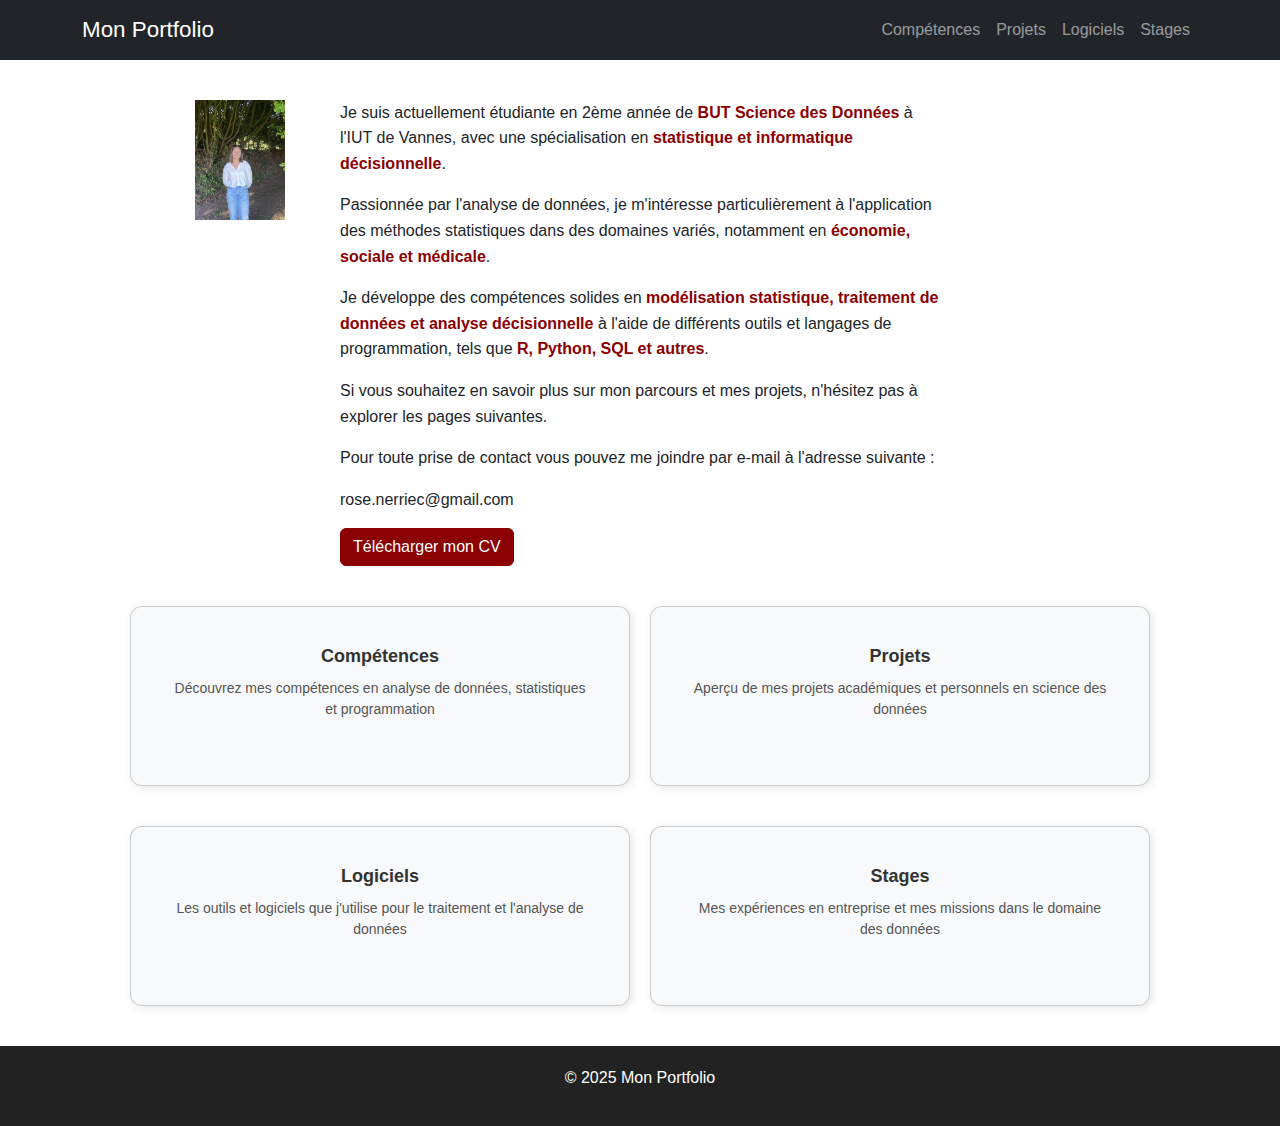
<file: index.html>
<!DOCTYPE html>
<html lang="fr">
<head>
    <meta charset="UTF-8">
    <meta name="viewport" content="width=device-width, initial-scale=1.0">
    <title>Mon Portfolio</title>
    <link rel="stylesheet" href="style.css">
    <link rel="stylesheet" href="https://cdn.jsdelivr.net/npm/bootstrap@5.3.0/dist/css/bootstrap.min.css">
    <link rel="stylesheet" href="https://cdnjs.cloudflare.com/ajax/libs/font-awesome/6.4.0/css/all.min.css">
    <style>
        body {
            font-family: Arial, sans-serif;
        }
        .hero {
            background: linear-gradient(rgba(0, 0, 0, 0.7), rgba(0, 0, 0, 0.3)), url('https://source.unsplash.com/1600x900/?technology');
            background-size: cover;
            color: white;
            padding: 70px 0;
            text-align: center;
        }
        .profile-container {
            max-width: 800px;
            margin: 40px auto; /* Centre le texte */
            position: relative;
        }
        
        .profile-pic {
            width: 120px;
            height: 120px;
            position: absolute;
            top: 0;
            left: -300px; /* Déplace l'image encore plus à gauche */
        }

        .profile-pic img {
            width: 100%;
            height: 100%;
            object-fit: contain;
        }
        
        .card-container {
            display: flex;
            justify-content: center; /* Centre les cartes */
            gap: 20px; /* Espacement entre les cartes */
            margin: 40px auto;
        }
        
        .card {
            background: #f8f9fa;
            border-radius: 12px;
            box-shadow: 2px 2px 10px rgba(0, 0, 0, 0.1);
            transition: transform 0.3s ease-in-out, box-shadow 0.3s ease-in-out;
            padding: 20px;
            text-align: center;
            width: 500px; /* Augmente la largeur */
            height: 180px; /* Augmente la hauteur */
            display: flex;
            flex-direction: column;
            justify-content: center;
        }

        .card:hover {
            transform: translateY(-5px);
            box-shadow: 4px 4px 15px rgba(0, 0, 0, 0.2);
        }

        .card-title a {
            text-decoration: none;
            color: #333;
            font-weight: bold;
            font-size: 18px;
        }

        .card-title a:hover {
            color: #8B0000;
        }

        /* Nouveau style pour le texte sous le titre */
        .card-text {
            margin-top: 10px;
            font-size: 14px;
            color: #555; /* Couleur plus douce */
        }


        footer {
            background: #222;
            color: white;
            text-align: center;
            padding: 20px;
        }

        /* Ajustement de la taille du bandeau noir */
        .navbar {
            padding: 0.5rem 1rem; /* Réduit le padding */
        }

        .navbar-brand {
            font-size: 1.4rem; /* Réduit la taille du texte du logo */
        }

        .navbar-nav .nav-link {
            font-size: 1rem; /* Réduit la taille des liens */
            padding: 0.5rem 1rem; /* Réduit l'espace autour des liens */
        }
        .btn-primary {
            background-color: #8B0000;
            border-color: #8B0000;
        }
    </style>
</head>
<body>
    <nav class="navbar navbar-expand-lg navbar-dark bg-dark">
        <div class="container">
            <a class="navbar-brand" href="index.html">Mon Portfolio</a>
            <button class="navbar-toggler" type="button" data-bs-toggle="collapse" data-bs-target="#navbarNav">
                <span class="navbar-toggler-icon"></span>
            </button>
            <div class="collapse navbar-collapse" id="navbarNav">
                <ul class="navbar-nav ms-auto">
                    <li class="nav-item"><a class="nav-link" href="Compétences.html">Compétences</a></li>
                    <li class="nav-item"><a class="nav-link" href="Projets.html">Projets</a></li>
                    <li class="nav-item"><a class="nav-link" href="Logiciels.html">Logiciels</a></li>
                    <li class="nav-item"><a class="nav-link" href="Stage.html">Stages</a></li>
                </ul>
            </div>
        </div>
    </nav>
    
    <div class="container profile-container">
        <div class="profile-pic">
            <img src="photo.JPG" alt="Ma Photo"> 
        </div>
        <div>
            <p>Je suis actuellement étudiante en 2ème année de <strong style="color: #8B0000;">BUT Science des Données</strong> à l'IUT de Vannes, avec une spécialisation en <strong style="color: #8B0000;">statistique et informatique décisionnelle</strong>.</p>
            <p>Passionnée par l'analyse de données, je m'intéresse particulièrement à l'application des méthodes statistiques dans des domaines variés, notamment en <strong style="color: #8B0000;">économie, sociale et médicale</strong>.</p>
            <p>Je développe des compétences solides en <strong style="color: #8B0000;">modélisation statistique, traitement de données et analyse décisionnelle</strong> à l'aide de différents outils et langages de programmation, tels que <strong style="color: #8B0000;">R, Python, SQL et autres</strong>.</p>
            <p>Si vous souhaitez en savoir plus sur mon parcours et mes projets, n'hésitez pas à explorer les pages suivantes.</p>
            <p>Pour toute prise de contact vous pouvez me joindre par e-mail à l'adresse suivante :</p>
            <p>rose.nerriec@gmail.com</p>
            <a href="CV.pdf" title="Télécharger mon CV" class="btn btn-primary">Télécharger mon CV</a> 
        </div>
    </div>
    
    
    
    <div class="container card-container">
        <div class="card">
            <div class="card-body">
                <h5 class="card-title"><a href="Compétences.html">Compétences</a></h5>
                <p class="card-text">Découvrez mes compétences en analyse de données, statistiques et programmation</p>
            </div>
        </div>
        <div class="card">
            <div class="card-body">
                <h5 class="card-title"><a href="Projets.html">Projets</a></h5>
                <p class="card-text">Aperçu de mes projets académiques et personnels en science des données</p>
            </div>
        </div>
    </div>
    
    <div class="container card-container">
        <div class="card">
            <div class="card-body">
                <h5 class="card-title"><a href="Logiciels.html">Logiciels</a></h5>
                <p class="card-text">Les outils et logiciels que j'utilise pour le traitement et l'analyse de données</p>
            </div>
        </div>
        <div class="card">
            <div class="card-body">
                <h5 class="card-title"><a href="Stage.html">Stages</a></h5>
                <p class="card-text">Mes expériences en entreprise et mes missions dans le domaine des données</p>
            </div>
        </div>
    </div>
    
    
    <footer>
        <p>&copy; 2025 Mon Portfolio</p>
    </footer>
    
    <script src="https://cdn.jsdelivr.net/npm/bootstrap@5.3.0/dist/js/bootstrap.bundle.min.js"></script>
</body>
</html>
</file>
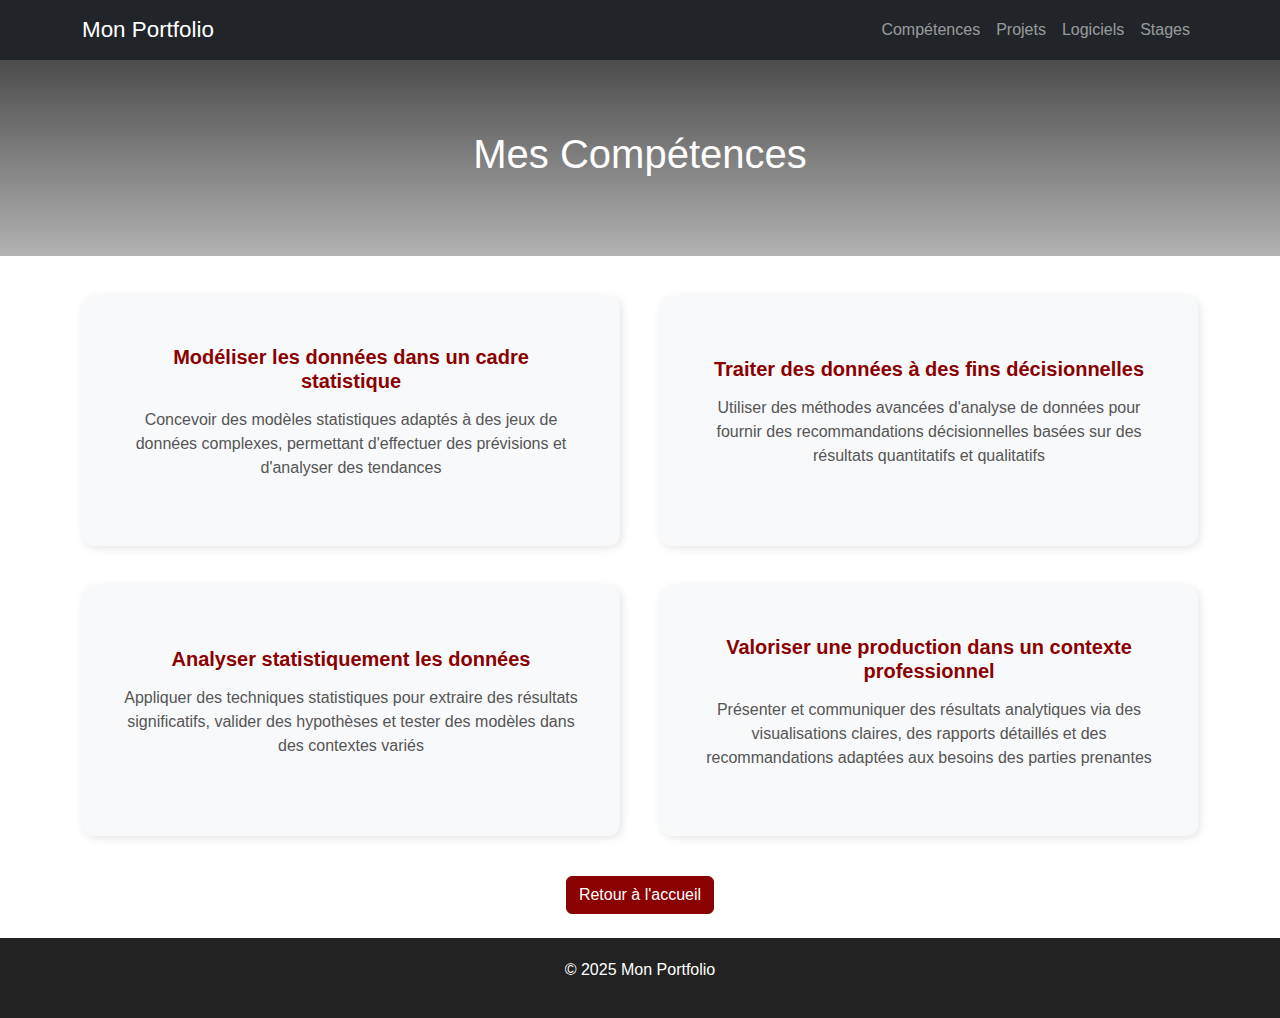
<file: Compétences.html>
<!DOCTYPE html>
<html lang="fr">
<head>
    <meta charset="UTF-8">
    <meta name="viewport" content="width=device-width, initial-scale=1.0">
    <title>Compétences</title>
    <link rel="stylesheet" href="https://cdn.jsdelivr.net/npm/bootstrap@5.3.0/dist/css/bootstrap.min.css">
    <style>
        body {
            font-family: Arial, sans-serif;
        }
        .hero {
            background: linear-gradient(rgba(0, 0, 0, 0.7), rgba(0, 0, 0, 0.3)), url('https://source.unsplash.com/1600x900/?coding');
            background-size: cover;
            color: white;
            padding: 70px 0;
            text-align: center;
        }
        .competence-container {
            display: grid;
            grid-template-columns: repeat(2, 1fr); /* Deux éléments par ligne */
            gap: 40px; /* Espacement plus grand entre les éléments */
            margin: 40px auto;
        }
        .competence-box {
            background: #f8f9fa;
            border-radius: 12px;
            box-shadow: 2px 2px 10px rgba(0, 0, 0, 0.1);
            padding: 40px; /* Plus de padding pour que les boîtes soient plus grandes */
            text-align: center;
            height: 250px; /* Boîtes plus grandes */
            display: flex;
            flex-direction: column;
            justify-content: center;
            transition: transform 0.3s ease-in-out, box-shadow 0.3s ease-in-out;
        }
        .competence-box:hover {
            transform: translateY(-5px);
            box-shadow: 4px 4px 15px rgba(0, 0, 0, 0.2);
        }
        .competence-box h5 {
            font-weight: bold;
            color: #8B0000; /* Titre en bleu comme le bouton */
            margin-bottom: 15px;
        }
        .competence-box p {
            color: #555;
        }
        footer {
            background: #222;
            color: white;
            text-align: center;
            padding: 20px;
        }
        .btn-primary {
            background-color: #8B0000;
            border-color: #8B0000;
        }
        .btn-primary:hover {
            background-color: #8B0000;
            border-color: #8B0000;
        }

        /* Ajustement de la taille du bandeau noir */
        .navbar {
            padding: 0.5rem 1rem; /* Réduit le padding */
        }

        .navbar-brand {
            font-size: 1.4rem; /* Réduit la taille du texte du logo */
        }

        .navbar-nav .nav-link {
            font-size: 1rem; /* Réduit la taille des liens */
            padding: 0.5rem 1rem; /* Réduit l'espace autour des liens */
        }
    </style>
</head>
<body>
    <nav class="navbar navbar-expand-lg navbar-dark bg-dark">
        <div class="container">
            <a class="navbar-brand" href="index.html">Mon Portfolio</a>
            <button class="navbar-toggler" type="button" data-bs-toggle="collapse" data-bs-target="#navbarNav">
                <span class="navbar-toggler-icon"></span>
            </button>
            <div class="collapse navbar-collapse" id="navbarNav">
                <ul class="navbar-nav ms-auto">
                    <li class="nav-item"><a class="nav-link" href="Compétences.html">Compétences</a></li>
                    <li class="nav-item"><a class="nav-link" href="Projets.html">Projets</a></li>
                    <li class="nav-item"><a class="nav-link" href="Logiciels.html">Logiciels</a></li>
                    <li class="nav-item"><a class="nav-link" href="Stage.html">Stages</a></li>
                </ul>
            </div>
        </div>
    </nav>

    <div class="hero">
        <h1>Mes Compétences</h1>
    </div>

    <div class="container competence-container">
        <div class="competence-box">
            <h5>Modéliser les données dans un cadre statistique</h5>
            <p>Concevoir des modèles statistiques adaptés à des jeux de données complexes, permettant d'effectuer des prévisions et d'analyser des tendances</p>
        </div>
        <div class="competence-box">
            <h5>Traiter des données à des fins décisionnelles</h5>
            <p>Utiliser des méthodes avancées d'analyse de données pour fournir des recommandations décisionnelles basées sur des résultats quantitatifs et qualitatifs</p>
        </div>
        <div class="competence-box">
            <h5>Analyser statistiquement les données</h5>
            <p>Appliquer des techniques statistiques pour extraire des résultats significatifs, valider des hypothèses et tester des modèles dans des contextes variés</p>
        </div>
        <div class="competence-box">
            <h5>Valoriser une production dans un contexte professionnel</h5>
            <p>Présenter et communiquer des résultats analytiques via des visualisations claires, des rapports détaillés et des recommandations adaptées aux besoins des parties prenantes</p>
        </div>
    </div>

    <div class="container text-center my-4">
        <a href="index.html" class="btn btn-primary">Retour à l'accueil</a>
    </div>

    <footer>
        <p>&copy; 2025 Mon Portfolio</p>
    </footer>

    <script src="https://cdn.jsdelivr.net/npm/bootstrap@5.3.0/dist/js/bootstrap.bundle.min.js"></script>
</body>
</html>
</file>
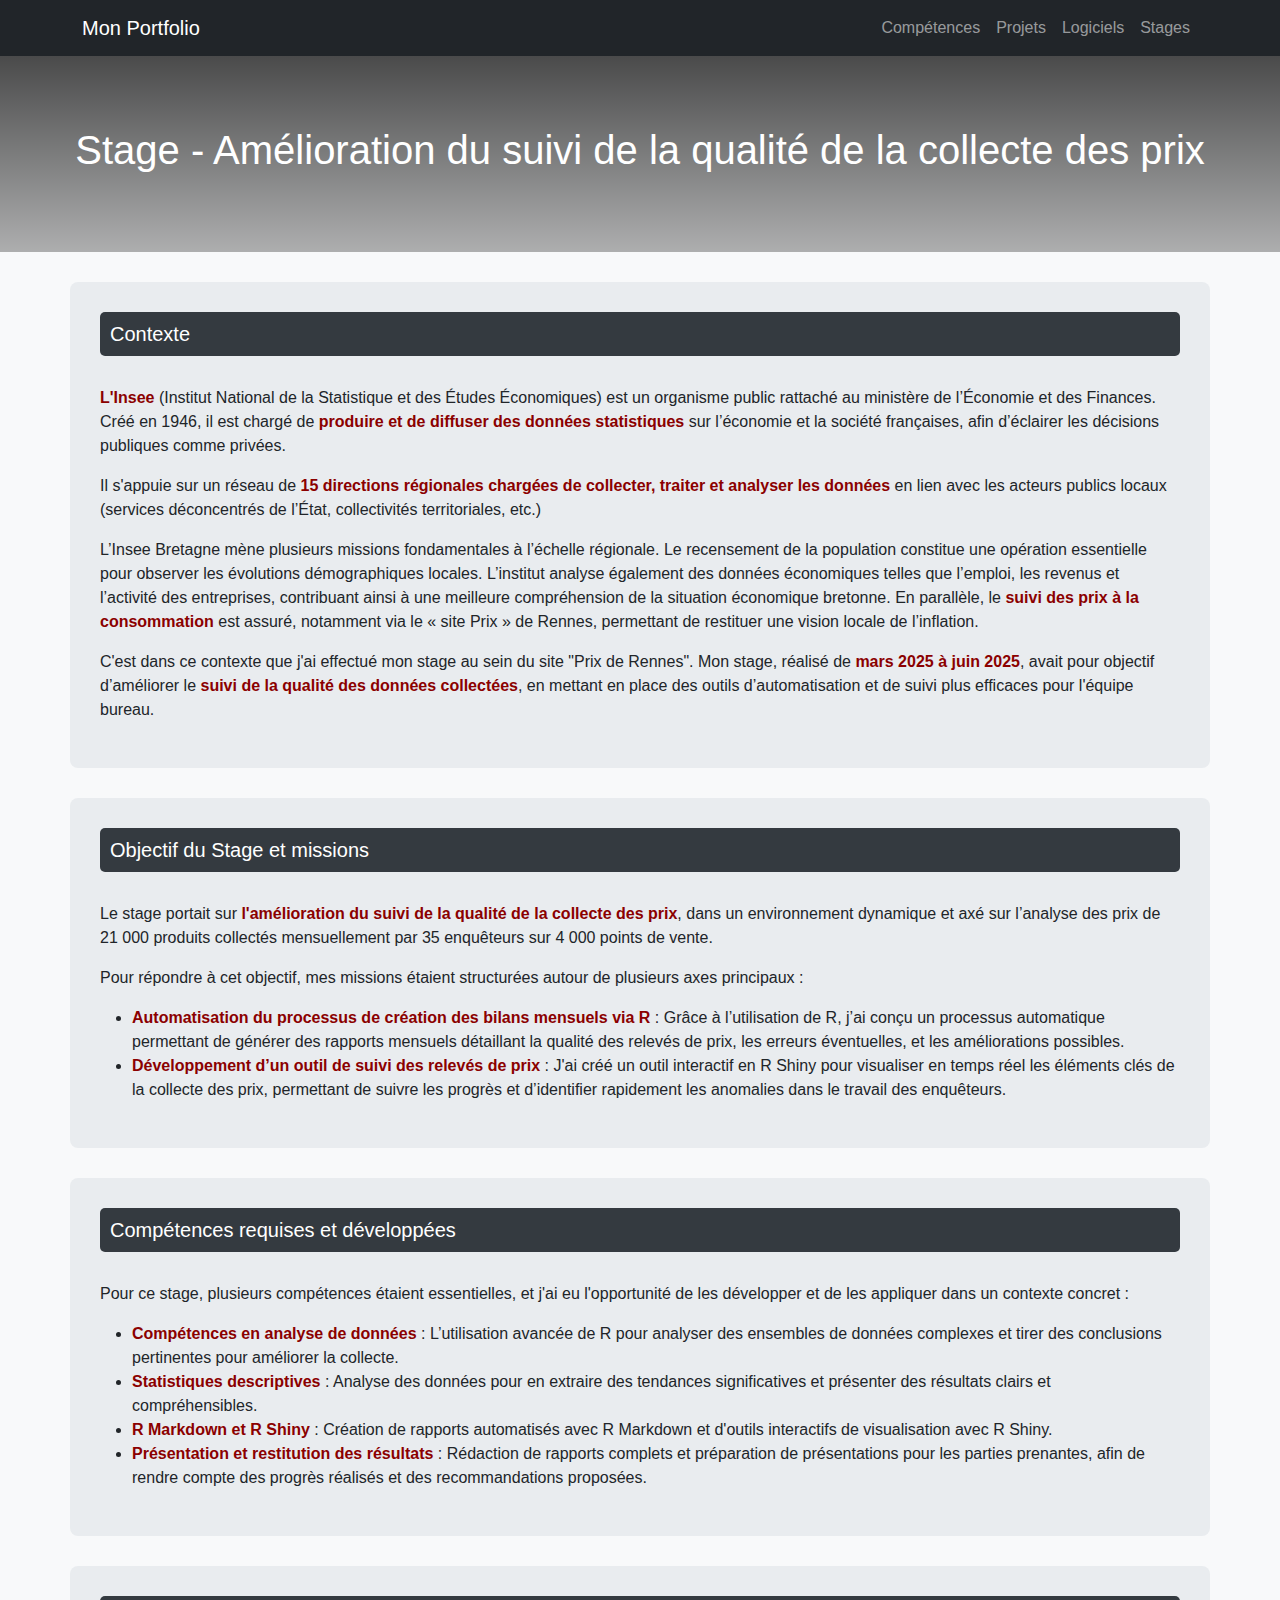
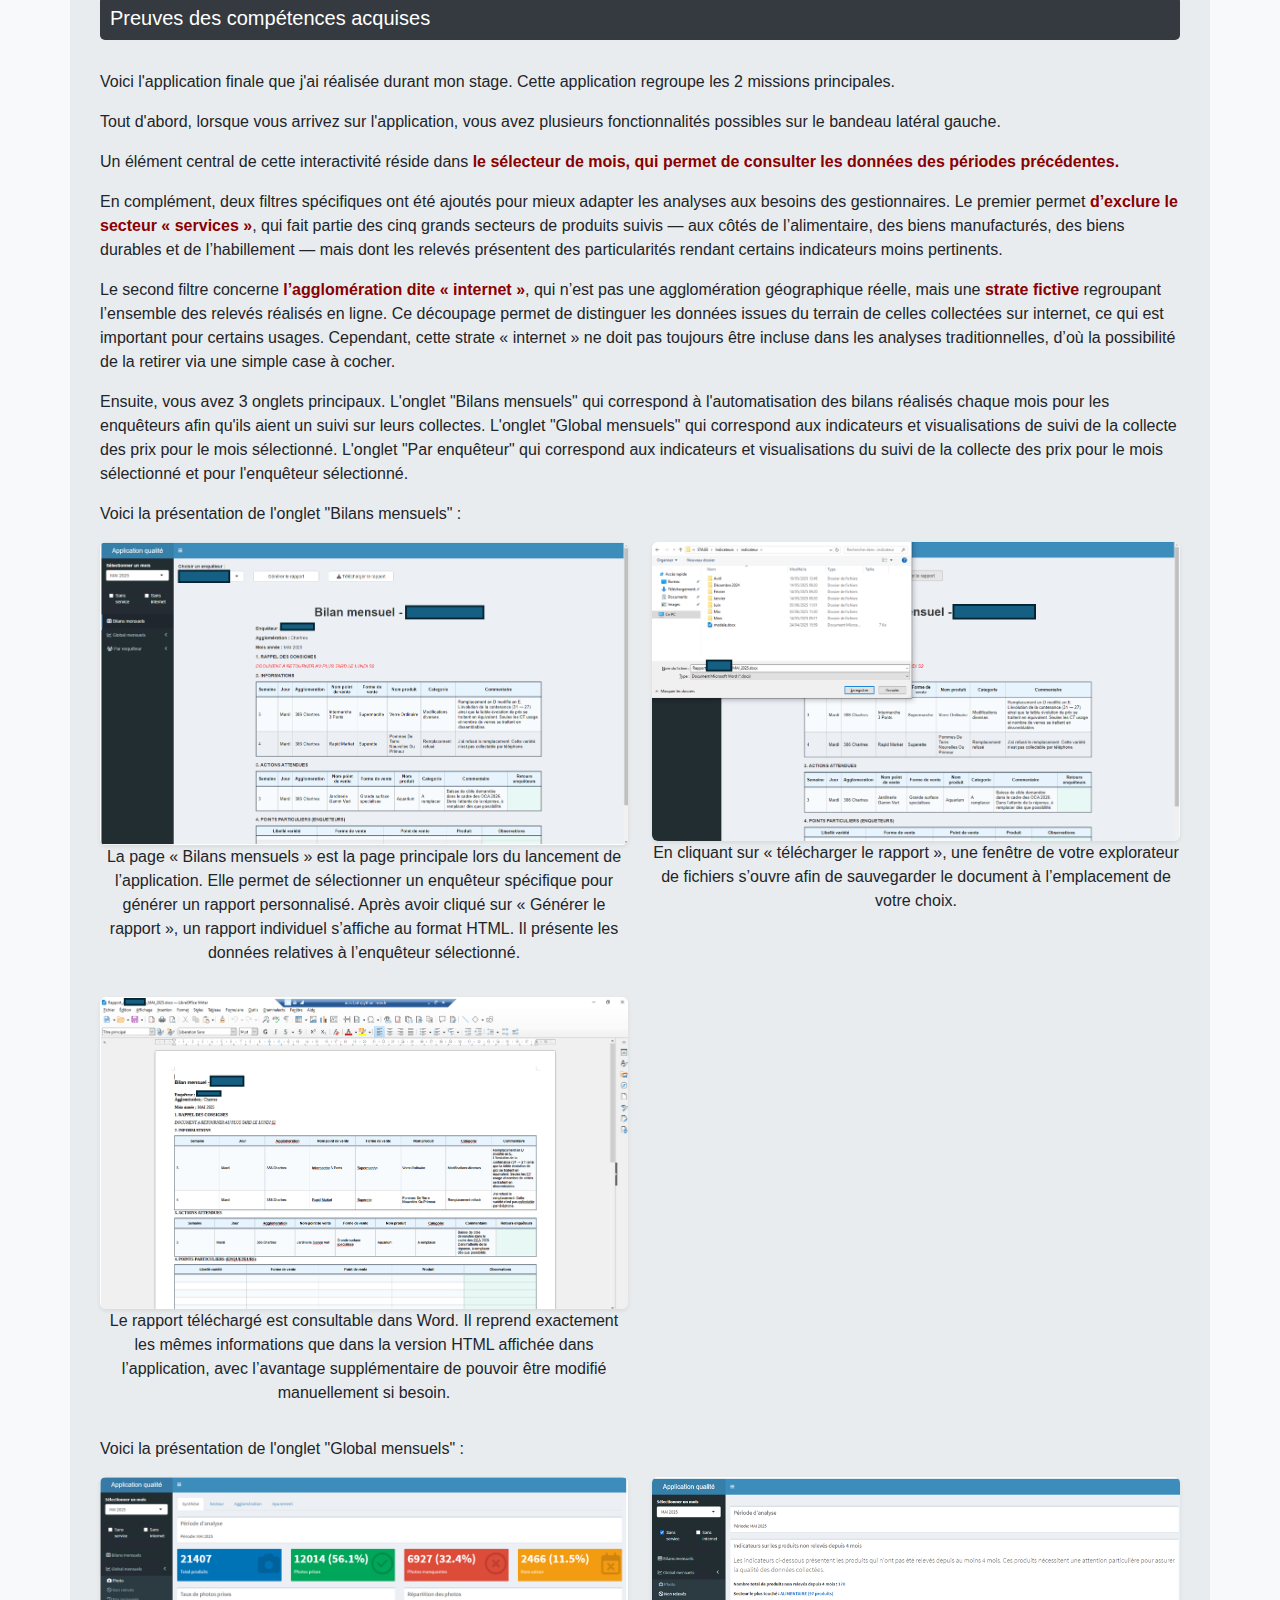
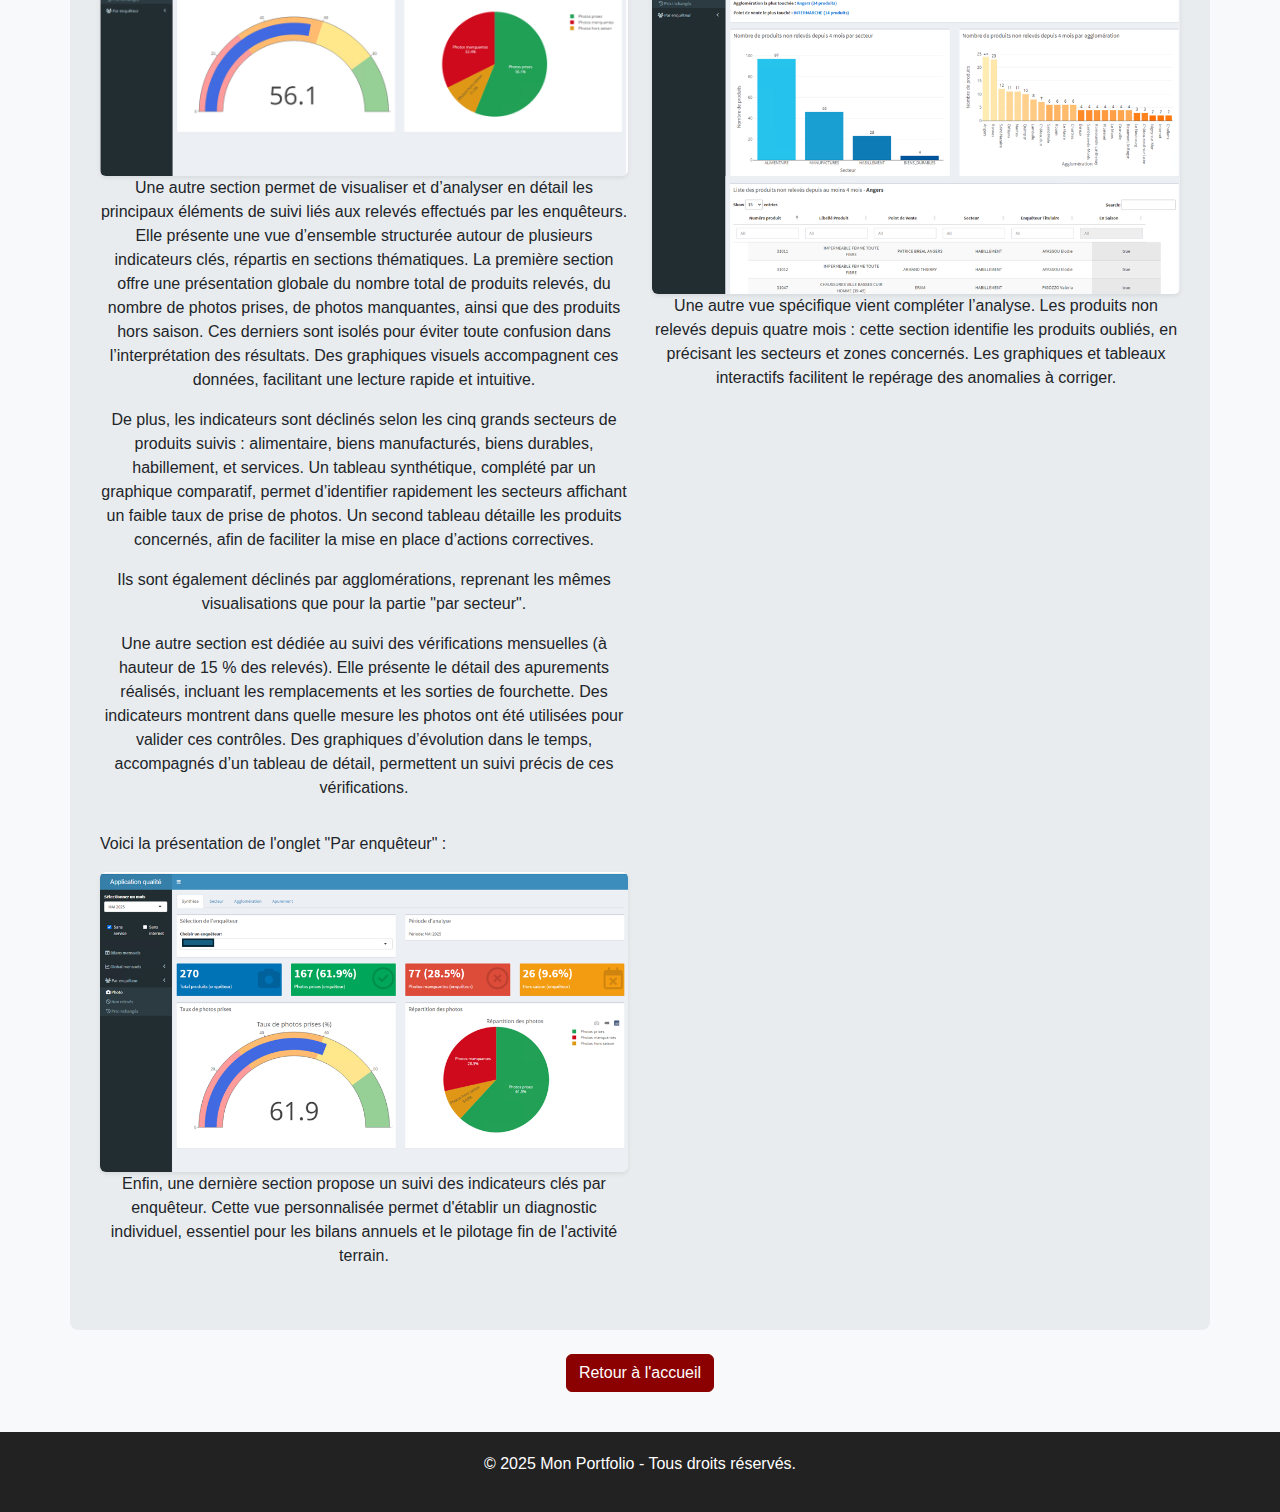
<file: Stage.html>
<!DOCTYPE html>
<html lang="fr">
<head>
    <meta charset="UTF-8">
    <meta name="viewport" content="width=device-width, initial-scale=1.0">
    <title>Stages</title>
    <link rel="stylesheet" href="https://cdn.jsdelivr.net/npm/bootstrap@5.3.0/dist/css/bootstrap.min.css">
    <style>
        body {
            font-family: Arial, sans-serif;
            background-color: #f8f9fa;
        }
        .hero {
            background: linear-gradient(rgba(0, 0, 0, 0.7), rgba(0, 0, 0, 0.3)), 
                        url('https://source.unsplash.com/1600x900/?data');
            background-size: cover;
            color: white;
            padding: 70px 0;
            text-align: center;
        }
        .context-background {
            background-color: #e9ecef;
            padding: 30px;
            border-radius: 8px;
            margin-top: 30px;
        }
        .section-title {
            background-color: #343a40;
            color: white;
            padding: 10px;
            border-radius: 5px;
            margin-bottom: 30px;
        }
        footer {
            background: #222;
            color: white;
            text-align: center;
            padding: 20px;
            margin-top: 40px;
        }
        .btn-primary {
            background-color: #8B0000;
            border-color: #8B0000;
        }
        .btn-primary:hover {
            background-color: #8B0000;
            border-color: #8B0000;
        }
    </style>
</head>
<body>
    <nav class="navbar navbar-expand-lg navbar-dark bg-dark">
        <div class="container">
            <a class="navbar-brand" href="index.html">Mon Portfolio</a>
            <button class="navbar-toggler" type="button" data-bs-toggle="collapse" data-bs-target="#navbarNav">
                <span class="navbar-toggler-icon"></span>
            </button>
            <div class="collapse navbar-collapse" id="navbarNav">
                <ul class="navbar-nav ms-auto">
                    <li class="nav-item"><a class="nav-link" href="Compétences.html">Compétences</a></li>
                    <li class="nav-item"><a class="nav-link" href="Projets.html">Projets</a></li>
                    <li class="nav-item"><a class="nav-link" href="Logiciels.html">Logiciels</a></li>
                    <li class="nav-item"><a class="nav-link" href="Stage.html">Stages</a></li>
                </ul>
            </div>
        </div>
    </nav>

    <div class="hero">
        <h1>Stage - Amélioration du suivi de la qualité de la collecte des prix</h1>
    </div>

    <div class="container context-background">
        <h5 class="section-title">Contexte</h5>
        <p><strong style="color: #8B0000;">L'Insee</strong> (Institut National de la Statistique et des Études Économiques) est un organisme public rattaché au ministère de l’Économie et des Finances. Créé en 1946, il est chargé de <strong style="color: #8B0000;">produire et de diffuser des données statistiques</strong> sur l’économie et la société françaises, afin d’éclairer les décisions publiques comme privées.</p>
        <p>Il s'appuie sur un réseau de <strong style="color: #8B0000;">15 directions régionales chargées de collecter, traiter et analyser les données</strong> en lien avec les acteurs publics locaux (services déconcentrés de l’État, collectivités territoriales, etc.)</p>
        <p>L’Insee Bretagne mène plusieurs missions fondamentales à l’échelle régionale. Le recensement de la population constitue une opération essentielle pour observer les évolutions démographiques locales. L’institut analyse également des données économiques telles que l’emploi, les revenus et l’activité des entreprises, contribuant ainsi à une meilleure compréhension de la situation économique bretonne. En parallèle, le <strong style="color: #8B0000;">suivi des prix à la consommation</strong> est assuré, notamment via le « site Prix » de Rennes, permettant de restituer une vision locale de l’inflation.</p>
        <p>C'est dans ce contexte que j'ai effectué mon stage au sein du site "Prix de Rennes". Mon stage, réalisé de <strong style="color: #8B0000;">mars 2025 à juin 2025</strong>, avait pour objectif d’améliorer le <strong style="color: #8B0000;">suivi de la qualité des données collectées</strong>, en mettant en place des outils d’automatisation et de suivi plus efficaces pour l'équipe bureau.</p>
    </div>
    <div class="container context-background">
        <h5 class="section-title">Objectif du Stage et missions</h5>
        <p>Le stage portait sur <strong style="color: #8B0000;">l'amélioration du suivi de la qualité de la collecte des prix</strong>, dans un environnement dynamique et axé sur l’analyse des prix de 21 000 produits collectés mensuellement par 35 enquêteurs sur 4 000 points de vente.</p>
        <p>Pour répondre à cet objectif, mes missions étaient structurées autour de plusieurs axes principaux :</p>
        <ul>
            <li><strong style="color: #8B0000;">Automatisation du processus de création des bilans mensuels via R</strong> : Grâce à l’utilisation de R, j’ai conçu un processus automatique permettant de générer des rapports mensuels détaillant la qualité des relevés de prix, les erreurs éventuelles, et les améliorations possibles.</li>
            <li><strong style="color: #8B0000;">Développement d’un outil de suivi des relevés de prix</strong> : J'ai créé un outil interactif en R Shiny pour visualiser en temps réel les éléments clés de la collecte des prix, permettant de suivre les progrès et d’identifier rapidement les anomalies dans le travail des enquêteurs.</li>
        </ul>
    </div>
    <div class="container context-background">
        <h5 class="section-title">Compétences requises et développées</h5>
        <p>Pour ce stage, plusieurs compétences étaient essentielles, et j'ai eu l'opportunité de les développer et de les appliquer dans un contexte concret :</p>
        <ul>
            <li><strong style="color: #8B0000;">Compétences en analyse de données</strong> : L’utilisation avancée de R pour analyser des ensembles de données complexes et tirer des conclusions pertinentes pour améliorer la collecte.</li>
            <li><strong style="color: #8B0000;">Statistiques descriptives</strong> : Analyse des données pour en extraire des tendances significatives et présenter des résultats clairs et compréhensibles.</li>
            <li><strong style="color: #8B0000;">R Markdown et R Shiny</strong> : Création de rapports automatisés avec R Markdown et d'outils interactifs de visualisation avec R Shiny.</li>
            <li><strong style="color: #8B0000;">Présentation et restitution des résultats</strong> : Rédaction de rapports complets et préparation de présentations pour les parties prenantes, afin de rendre compte des progrès réalisés et des recommandations proposées.</li>
        </ul>
    </div>
    <div class="container context-background">
        <h5 class="section-title">Preuves des compétences acquises</h5>
        <p>Voici l'application finale que j'ai réalisée durant mon stage. Cette application regroupe les 2 missions principales.</p>
        <p>Tout d'abord, lorsque vous arrivez sur l'application, vous avez plusieurs fonctionnalités possibles sur le bandeau latéral gauche.</p>
        <p>Un élément central de cette interactivité réside dans <strong style="color: #8B0000;">le sélecteur de mois, qui permet de consulter les données des périodes précédentes.</strong></p>
        <p>En complément, deux filtres spécifiques ont été ajoutés pour mieux adapter les analyses aux besoins des gestionnaires. Le premier permet <strong style="color: #8B0000;">d’exclure le secteur « services »</strong>, qui fait partie des cinq grands secteurs de produits suivis — aux côtés de l’alimentaire, des biens manufacturés, des biens durables et de l’habillement — mais dont les relevés présentent des particularités rendant certains indicateurs moins pertinents.</p>
        <p>Le second filtre concerne <strong style="color: #8B0000;">l’agglomération dite « internet »</strong>, qui n’est pas une agglomération géographique réelle, mais une <strong style="color: #8B0000;">strate fictive</strong> regroupant l’ensemble des relevés réalisés en ligne. Ce découpage permet de distinguer les données issues du terrain de celles collectées sur internet, ce qui est important pour certains usages. Cependant, cette strate « internet » ne doit pas toujours être incluse dans les analyses traditionnelles, d’où la possibilité de la retirer via une simple case à cocher.</p>
        <p>Ensuite, vous avez 3 onglets principaux. L'onglet "Bilans mensuels" qui correspond à l'automatisation des bilans réalisés chaque mois pour les enquêteurs afin qu'ils aient un suivi sur leurs collectes. L'onglet "Global mensuels" qui correspond aux indicateurs et visualisations de suivi de la collecte des prix pour le mois sélectionné. L'onglet "Par enquêteur" qui correspond aux indicateurs et visualisations du suivi de la collecte des prix pour le mois sélectionné et pour l'enquêteur sélectionné.</p>
        <p>Voici la présentation de l'onglet "Bilans mensuels" :</p>
        <div class="row">
            <div class="col-md-6 mb-3">
                <a href="stage-1.png" data-lightbox="preuve" data-title="bilan mensuel">
                    <img src="stage-1.png" class="img-fluid rounded shadow-sm" alt="Preuve 1">
                </a>
                <p class="text-center">La page « Bilans mensuels » est la page principale lors du lancement de l’application. Elle permet de sélectionner un enquêteur spécifique pour générer un rapport personnalisé. Après avoir cliqué sur « Générer le rapport », un rapport individuel s’affiche au format HTML. Il présente les données relatives à l’enquêteur sélectionné.</p>
            </div>
            <div class="col-md-6 mb-3">
                <a href="stage-2.png" data-lightbox="preuve" data-title="bilan mensuel">
                    <img src="stage-2.png" class="img-fluid rounded shadow-sm" alt="Preuve 2">
                </a>
                <p class="text-center">En cliquant sur « télécharger le rapport », une fenêtre de votre explorateur de fichiers s’ouvre afin de sauvegarder le document à l’emplacement de votre choix.</p>
            </div>
            <div class="col-md-6 mb-3">
                <a href="stage-3.png" data-lightbox="preuve" data-title="bilan mensuel">
                    <img src="stage-3.png" class="img-fluid rounded shadow-sm" alt="Preuve 3">
                </a>
                <p class="text-center">Le rapport téléchargé est consultable dans Word. Il reprend exactement les mêmes informations que dans la version HTML affichée dans l’application, avec l’avantage supplémentaire de pouvoir être modifié manuellement si besoin.</p>
            </div>
            <p>Voici la présentation de l'onglet "Global mensuels" :</p>
            <div class="col-md-6 mb-3">
                <a href="stage-4.png" data-lightbox="preuve" data-title="bilan mensuel">
                    <img src="stage-4.png" class="img-fluid rounded shadow-sm" alt="Preuve 4">
                </a>
                <p class="text-center">Une autre section permet de visualiser et d’analyser en détail les principaux éléments de suivi liés aux relevés effectués par les enquêteurs. Elle présente une vue d’ensemble structurée autour de plusieurs indicateurs clés, répartis en sections thématiques. La première section offre une présentation globale du nombre total de produits relevés, du nombre de photos prises, de photos manquantes, ainsi que des produits hors saison. Ces derniers sont isolés pour éviter toute confusion dans l’interprétation des résultats. Des graphiques visuels accompagnent ces données, facilitant une lecture rapide et intuitive.</p>
                <p class="text-center">De plus, les indicateurs sont déclinés selon les cinq grands secteurs de produits suivis : alimentaire, biens manufacturés, biens durables, habillement, et services. Un tableau synthétique, complété par un graphique comparatif, permet d’identifier rapidement les secteurs affichant un faible taux de prise de photos. Un second tableau détaille les produits concernés, afin de faciliter la mise en place d’actions correctives.</p>
                <p class="text-center">Ils sont également déclinés par agglomérations, reprenant les mêmes visualisations que pour la partie "par secteur".</p>
                <p class="text-center">Une autre section est dédiée au suivi des vérifications mensuelles (à hauteur de 15 % des relevés). Elle présente le détail des apurements réalisés, incluant les remplacements et les sorties de fourchette. Des indicateurs montrent dans quelle mesure les photos ont été utilisées pour valider ces contrôles. Des graphiques d’évolution dans le temps, accompagnés d’un tableau de détail, permettent un suivi précis de ces vérifications.</p>
            </div>
            <div class="col-md-6 mb-3">
                <a href="stage-10.png" data-lightbox="preuve" data-title="bilan mensuel">
                    <img src="stage-10.png" class="img-fluid rounded shadow-sm" alt="Preuve 10">
                </a>
                <p class="text-center">Une autre vue spécifique vient compléter l’analyse. Les produits non relevés depuis quatre mois : cette section identifie les produits oubliés, en précisant les secteurs et zones concernés. Les graphiques et tableaux interactifs facilitent le repérage des anomalies à corriger.</p>
            </div>
            <p>Voici la présentation de l'onglet "Par enquêteur" :</p>
            <div class="col-md-6 mb-3">
                <a href="stage-14.png" data-lightbox="preuve" data-title="bilan mensuel">
                    <img src="stage-14.png" class="img-fluid rounded shadow-sm" alt="Preuve 14">
                </a>
                <p class="text-center">Enfin, une dernière section propose un suivi des indicateurs clés par enquêteur. Cette vue personnalisée permet d'établir un diagnostic individuel, essentiel pour les bilans annuels et le pilotage fin de l'activité terrain.</p>
            </div>
        </div>
    </div>

    <div class="container text-center my-4">
        <a href="index.html" class="btn btn-primary">Retour à l'accueil</a>
    </div>

    <footer>
        <p>&copy; 2025 Mon Portfolio - Tous droits réservés.</p>
    </footer>

    <script src="https://cdn.jsdelivr.net/npm/bootstrap@5.3.0/dist/js/bootstrap.bundle.min.js"></script>
</body>
</html>
</file>
<file: style.css>
.profile-container {
    display: flex;
    align-items: center;
    justify-content: center;
    margin: 40px 0;
}

.profile-pic {
    width: 100px;  /* Largeur du carré */
    height: 500px; /* Hauteur du carré */
    overflow: hidden;  /* Masquer la partie de l'image qui dépasse */
    margin-right: 20px;
    display: flex;
    justify-content: center;
    align-items: center;
}

.profile-pic img {
    width: 100%;
    height: 100%;
    object-fit: cover;  /* Permet à l'image de remplir le carré sans déformation */
}


.profile-container > div {
    max-width: 600px;  /* Rétrécir la largeur du texte */
    width: 100%; /* S'assurer que le texte occupe toute la largeur du conteneur jusqu'à la limite */
    line-height: 1.6; /* Augmenter l'espacement entre les lignes pour améliorer la lisibilité */
}
</file>
